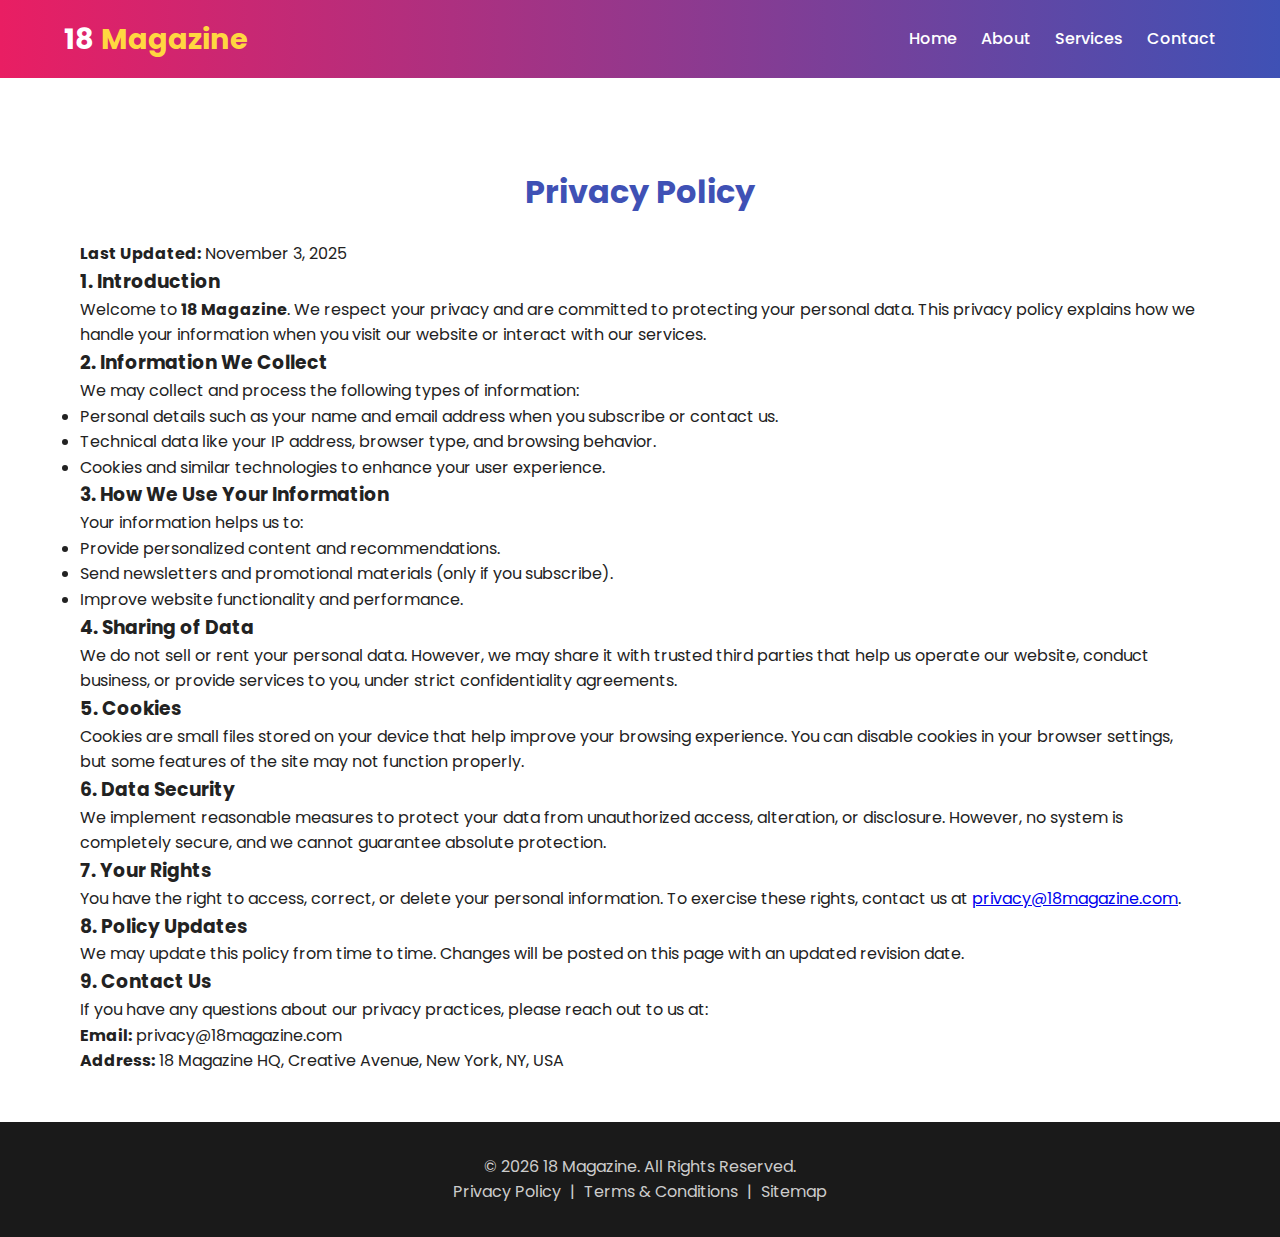
<file: privacy.html>
<!DOCTYPE html>
<html lang="en">
<head>
  <meta charset="UTF-8">
  <meta name="viewport" content="width=device-width, initial-scale=1.0">
  <meta name="description" content="Privacy Policy - 18 Magazine">
  <meta name="author" content="18 Magazine Team">
  <title>Privacy Policy | 18 Magazine</title>

  <!-- Favicon -->
  <link rel="icon" href="assets/img/favicon.ico" type="image/x-icon">

  <!-- Stylesheet -->
  <link rel="stylesheet" href="assets/css/style.css">

  <!-- Google Fonts -->
  <link href="https://fonts.googleapis.com/css2?family=Poppins:wght@400;600&display=swap" rel="stylesheet">
</head>
<body>
  <!-- ===== HEADER / NAV PLACEHOLDER ===== -->
  <header>
    <nav class="navbar">
      <div class="container">
        <h1 class="logo">18 <span>Magazine</span></h1>
        <ul class="nav-links">
          <li><a href="index.html">Home</a></li>
          <li><a href="pages/about.html">About</a></li>
          <li><a href="pages/services.html">Services</a></li>
          <li><a href="pages/contact.html">Contact</a></li>
        </ul>
      </div>
    </nav>
  </header>

  <!-- ===== MAIN CONTENT ===== -->
  <main class="container" style="padding: 3rem 1rem;">
    <h2 class="section-title">Privacy Policy</h2>
    <p><strong>Last Updated:</strong> November 3, 2025</p>
    
    <h3>1. Introduction</h3>
    <p>Welcome to <strong>18 Magazine</strong>. We respect your privacy and are committed to protecting your personal data. This privacy policy explains how we handle your information when you visit our website or interact with our services.</p>

    <h3>2. Information We Collect</h3>
    <p>We may collect and process the following types of information:</p>
    <ul>
      <li>Personal details such as your name and email address when you subscribe or contact us.</li>
      <li>Technical data like your IP address, browser type, and browsing behavior.</li>
      <li>Cookies and similar technologies to enhance your user experience.</li>
    </ul>

    <h3>3. How We Use Your Information</h3>
    <p>Your information helps us to:</p>
    <ul>
      <li>Provide personalized content and recommendations.</li>
      <li>Send newsletters and promotional materials (only if you subscribe).</li>
      <li>Improve website functionality and performance.</li>
    </ul>

    <h3>4. Sharing of Data</h3>
    <p>We do not sell or rent your personal data. However, we may share it with trusted third parties that help us operate our website, conduct business, or provide services to you, under strict confidentiality agreements.</p>

    <h3>5. Cookies</h3>
    <p>Cookies are small files stored on your device that help improve your browsing experience. You can disable cookies in your browser settings, but some features of the site may not function properly.</p>

    <h3>6. Data Security</h3>
    <p>We implement reasonable measures to protect your data from unauthorized access, alteration, or disclosure. However, no system is completely secure, and we cannot guarantee absolute protection.</p>

    <h3>7. Your Rights</h3>
    <p>You have the right to access, correct, or delete your personal information. To exercise these rights, contact us at <a href="mailto:privacy@18magazine.com">privacy@18magazine.com</a>.</p>

    <h3>8. Policy Updates</h3>
    <p>We may update this policy from time to time. Changes will be posted on this page with an updated revision date.</p>

    <h3>9. Contact Us</h3>
    <p>If you have any questions about our privacy practices, please reach out to us at:</p>
    <p><strong>Email:</strong> privacy@18magazine.com</p>
    <p><strong>Address:</strong> 18 Magazine HQ, Creative Avenue, New York, NY, USA</p>
  </main>

  <!-- ===== FOOTER ===== -->
  <footer>
    <div class="container">
      <p>&copy; <span id="year"></span> 18 Magazine. All Rights Reserved.</p>
      <div class="footer-links">
        <a href="privacy.html">Privacy Policy</a> |
        <a href="terms.html">Terms & Conditions</a> |
        <a href="sitemap.html">Sitemap</a>
      </div>
    </div>
  </footer>

  <!-- ===== JS ===== -->
  <script>
    document.getElementById("year").textContent = new Date().getFullYear();
  </script>
</body>
</html>
</file>
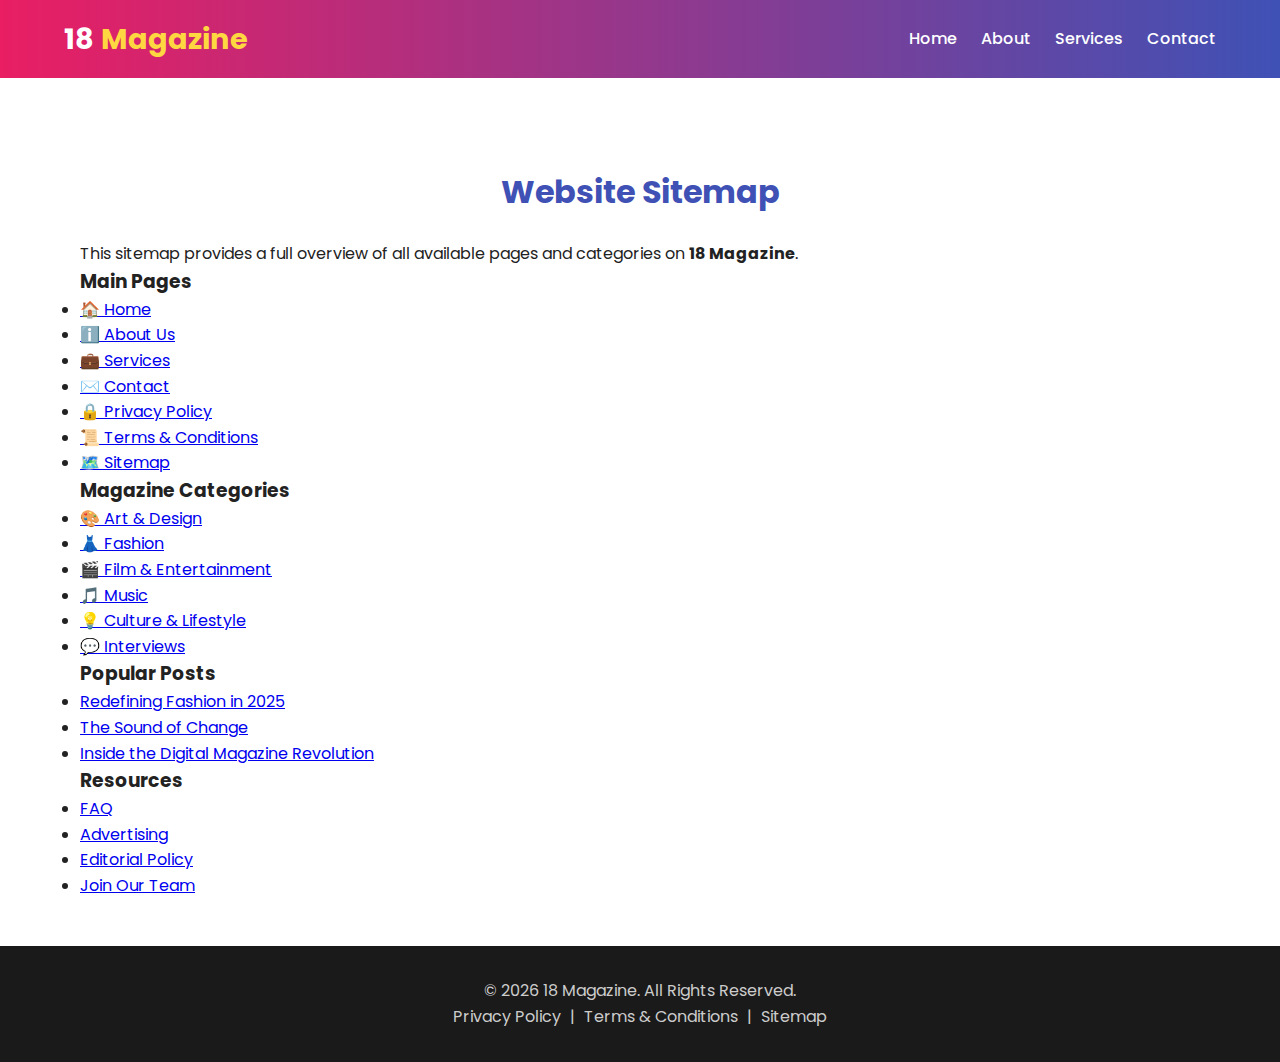
<file: sitemap.html>
<!DOCTYPE html>
<html lang="en">
<head>
  <meta charset="UTF-8">
  <meta name="viewport" content="width=device-width, initial-scale=1.0">
  <meta name="description" content="Sitemap - 18 Magazine">
  <meta name="author" content="18 Magazine Team">
  <title>Sitemap | 18 Magazine</title>

  <!-- Favicon -->
  <link rel="icon" href="assets/img/favicon.ico" type="image/x-icon">

  <!-- Stylesheet -->
  <link rel="stylesheet" href="assets/css/style.css">

  <!-- Google Fonts -->
  <link href="https://fonts.googleapis.com/css2?family=Poppins:wght@400;600&display=swap" rel="stylesheet">
</head>
<body>
  <!-- ===== HEADER / NAV PLACEHOLDER ===== -->
  <header>
    <nav class="navbar">
      <div class="container">
        <h1 class="logo">18 <span>Magazine</span></h1>
        <ul class="nav-links">
          <li><a href="index.html">Home</a></li>
          <li><a href="pages/about.html">About</a></li>
          <li><a href="pages/services.html">Services</a></li>
          <li><a href="pages/contact.html">Contact</a></li>
        </ul>
      </div>
    </nav>
  </header>

  <!-- ===== MAIN CONTENT ===== -->
  <main class="container" style="padding: 3rem 1rem;">
    <h2 class="section-title">Website Sitemap</h2>
    <p>This sitemap provides a full overview of all available pages and categories on <strong>18 Magazine</strong>.</p>

    <section class="sitemap-section">
      <h3>Main Pages</h3>
      <ul class="sitemap-list">
        <li><a href="index.html">🏠 Home</a></li>
        <li><a href="pages/about.html">ℹ️ About Us</a></li>
        <li><a href="pages/services.html">💼 Services</a></li>
        <li><a href="pages/contact.html">✉️ Contact</a></li>
        <li><a href="privacy.html">🔒 Privacy Policy</a></li>
        <li><a href="terms.html">📜 Terms & Conditions</a></li>
        <li><a href="sitemap.html">🗺️ Sitemap</a></li>
      </ul>
    </section>

    <section class="sitemap-section">
      <h3>Magazine Categories</h3>
      <ul class="sitemap-list">
        <li><a href="#">🎨 Art & Design</a></li>
        <li><a href="#">👗 Fashion</a></li>
        <li><a href="#">🎬 Film & Entertainment</a></li>
        <li><a href="#">🎵 Music</a></li>
        <li><a href="#">💡 Culture & Lifestyle</a></li>
        <li><a href="#">💬 Interviews</a></li>
      </ul>
    </section>

    <section class="sitemap-section">
      <h3>Popular Posts</h3>
      <ul class="sitemap-list">
        <li><a href="posts/post1.html">Redefining Fashion in 2025</a></li>
        <li><a href="posts/post2.html">The Sound of Change</a></li>
        <li><a href="posts/post3.html">Inside the Digital Magazine Revolution</a></li>
      </ul>
    </section>

    <section class="sitemap-section">
      <h3>Resources</h3>
      <ul class="sitemap-list">
        <li><a href="#">FAQ</a></li>
        <li><a href="#">Advertising</a></li>
        <li><a href="#">Editorial Policy</a></li>
        <li><a href="#">Join Our Team</a></li>
      </ul>
    </section>
  </main>

  <!-- ===== FOOTER ===== -->
  <footer>
    <div class="container">
      <p>&copy; <span id="year"></span> 18 Magazine. All Rights Reserved.</p>
      <div class="footer-links">
        <a href="privacy.html">Privacy Policy</a> |
        <a href="terms.html">Terms & Conditions</a> |
        <a href="sitemap.html">Sitemap</a>
      </div>
    </div>
  </footer>

  <!-- ===== JS ===== -->
  <script>
    document.getElementById("year").textContent = new Date().getFullYear();
  </script>
</body>
</html>
</file>
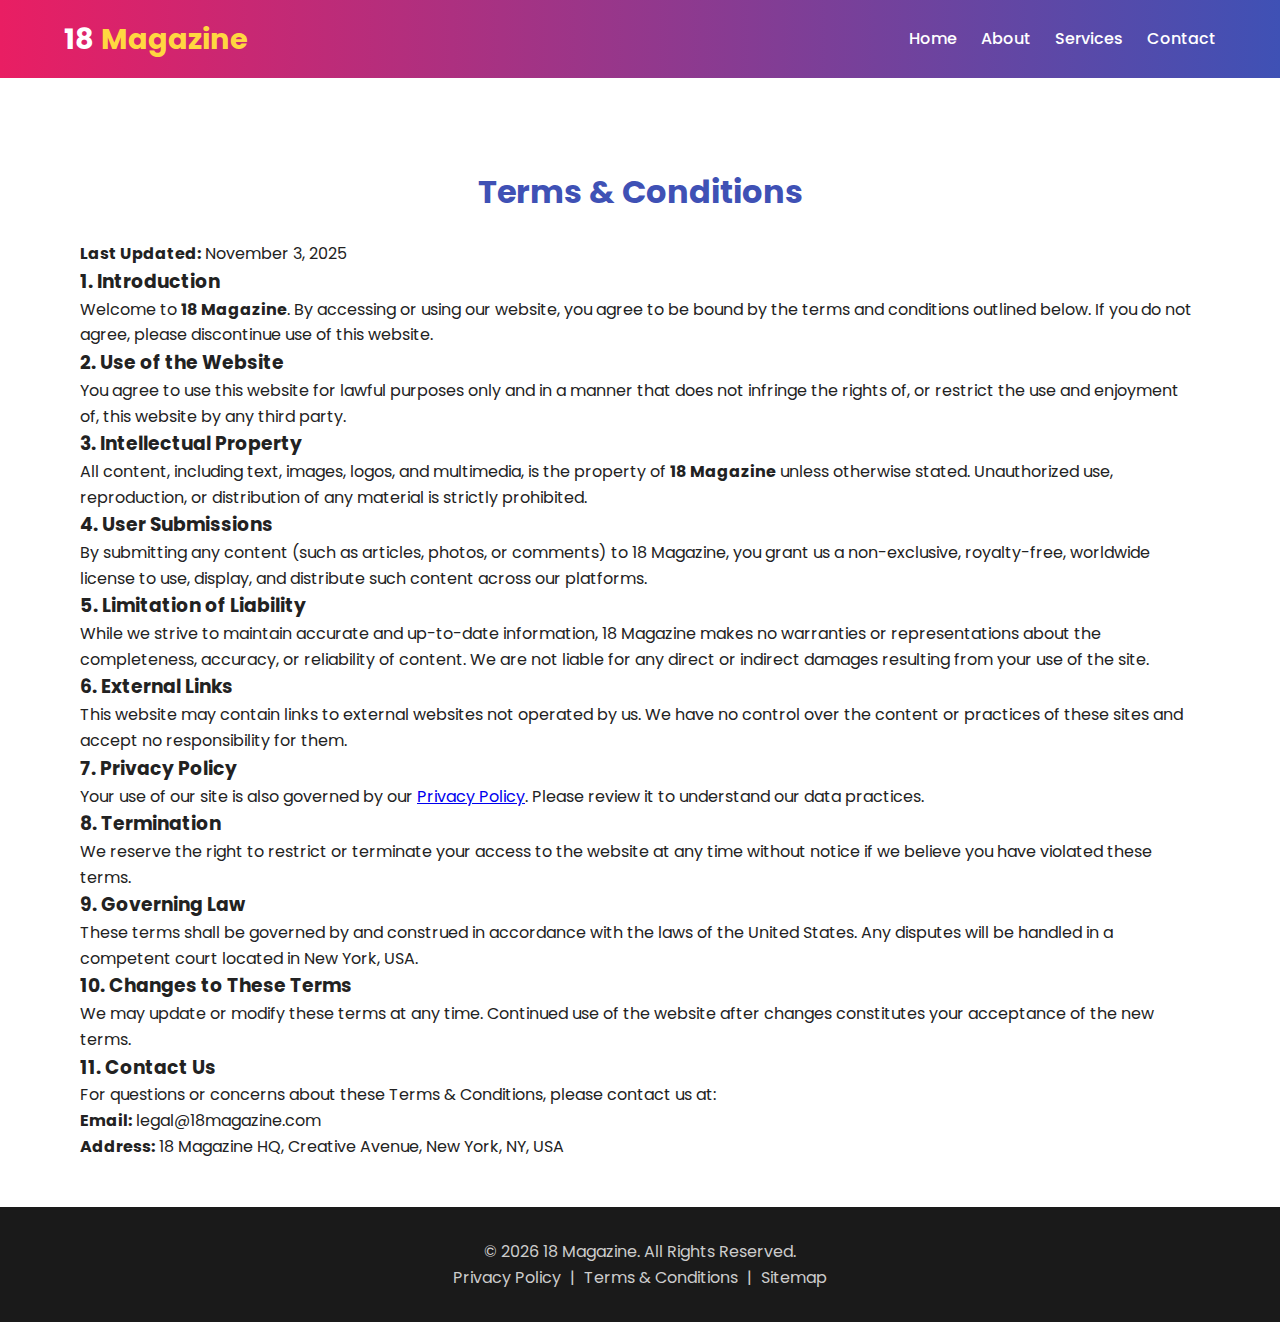
<file: terms.html>
<!DOCTYPE html>
<html lang="en">
<head>
  <meta charset="UTF-8">
  <meta name="viewport" content="width=device-width, initial-scale=1.0">
  <meta name="description" content="Terms and Conditions - 18 Magazine">
  <meta name="author" content="18 Magazine Team">
  <title>Terms & Conditions | 18 Magazine</title>

  <!-- Favicon -->
  <link rel="icon" href="assets/img/favicon.ico" type="image/x-icon">

  <!-- Stylesheet -->
  <link rel="stylesheet" href="assets/css/style.css">

  <!-- Google Fonts -->
  <link href="https://fonts.googleapis.com/css2?family=Poppins:wght@400;600&display=swap" rel="stylesheet">
</head>
<body>
  <!-- ===== HEADER / NAV PLACEHOLDER ===== -->
  <header>
    <nav class="navbar">
      <div class="container">
        <h1 class="logo">18 <span>Magazine</span></h1>
        <ul class="nav-links">
          <li><a href="index.html">Home</a></li>
          <li><a href="pages/about.html">About</a></li>
          <li><a href="pages/services.html">Services</a></li>
          <li><a href="pages/contact.html">Contact</a></li>
        </ul>
      </div>
    </nav>
  </header>

  <!-- ===== MAIN CONTENT ===== -->
  <main class="container" style="padding: 3rem 1rem;">
    <h2 class="section-title">Terms & Conditions</h2>
    <p><strong>Last Updated:</strong> November 3, 2025</p>

    <h3>1. Introduction</h3>
    <p>Welcome to <strong>18 Magazine</strong>. By accessing or using our website, you agree to be bound by the terms and conditions outlined below. If you do not agree, please discontinue use of this website.</p>

    <h3>2. Use of the Website</h3>
    <p>You agree to use this website for lawful purposes only and in a manner that does not infringe the rights of, or restrict the use and enjoyment of, this website by any third party.</p>

    <h3>3. Intellectual Property</h3>
    <p>All content, including text, images, logos, and multimedia, is the property of <strong>18 Magazine</strong> unless otherwise stated. Unauthorized use, reproduction, or distribution of any material is strictly prohibited.</p>

    <h3>4. User Submissions</h3>
    <p>By submitting any content (such as articles, photos, or comments) to 18 Magazine, you grant us a non-exclusive, royalty-free, worldwide license to use, display, and distribute such content across our platforms.</p>

    <h3>5. Limitation of Liability</h3>
    <p>While we strive to maintain accurate and up-to-date information, 18 Magazine makes no warranties or representations about the completeness, accuracy, or reliability of content. We are not liable for any direct or indirect damages resulting from your use of the site.</p>

    <h3>6. External Links</h3>
    <p>This website may contain links to external websites not operated by us. We have no control over the content or practices of these sites and accept no responsibility for them.</p>

    <h3>7. Privacy Policy</h3>
    <p>Your use of our site is also governed by our <a href="privacy.html">Privacy Policy</a>. Please review it to understand our data practices.</p>

    <h3>8. Termination</h3>
    <p>We reserve the right to restrict or terminate your access to the website at any time without notice if we believe you have violated these terms.</p>

    <h3>9. Governing Law</h3>
    <p>These terms shall be governed by and construed in accordance with the laws of the United States. Any disputes will be handled in a competent court located in New York, USA.</p>

    <h3>10. Changes to These Terms</h3>
    <p>We may update or modify these terms at any time. Continued use of the website after changes constitutes your acceptance of the new terms.</p>

    <h3>11. Contact Us</h3>
    <p>For questions or concerns about these Terms & Conditions, please contact us at:</p>
    <p><strong>Email:</strong> legal@18magazine.com</p>
    <p><strong>Address:</strong> 18 Magazine HQ, Creative Avenue, New York, NY, USA</p>
  </main>

  <!-- ===== FOOTER ===== -->
  <footer>
    <div class="container">
      <p>&copy; <span id="year"></span> 18 Magazine. All Rights Reserved.</p>
      <div class="footer-links">
        <a href="privacy.html">Privacy Policy</a> |
        <a href="terms.html">Terms & Conditions</a> |
        <a href="sitemap.html">Sitemap</a>
      </div>
    </div>
  </footer>

  <!-- ===== JS ===== -->
  <script>
    document.getElementById("year").textContent = new Date().getFullYear();
  </script>
</body>
</html>
</file>
<file: assets/css/style.css>
/* =========================================================
   18 MAGAZINE — MAIN STYLESHEET
   Author: 18 Magazine Team
   Description: Vibrant, responsive, and modern layout
   ========================================================= */

/* ---------- RESET & BASICS ---------- */
* {
  margin: 0;
  padding: 0;
  box-sizing: border-box;
}

body {
  font-family: "Poppins", sans-serif;
  color: #222;
  background-color: #fff;
  line-height: 1.6;
  overflow-x: hidden;
}

img {
  max-width: 100%;
  border-radius: 10px;
}

.container {
  width: 90%;
  max-width: 1200px;
  margin: 0 auto;
}

/* ---------- COLORS ---------- */
:root {
  --primary: #e91e63;
  --secondary: #ff9800;
  --dark: #1a1a1a;
  --light: #fafafa;
  --accent: #3f51b5;
}

/* ---------- NAVBAR ---------- */
.navbar {
  background: linear-gradient(90deg, var(--primary), var(--accent));
  color: #fff;
  padding: 1rem 0;
}

.navbar .container {
  display: flex;
  justify-content: space-between;
  align-items: center;
}

.logo {
  font-size: 1.8rem;
  font-weight: 700;
}

.logo span {
  color: #ffd740;
}

.nav-links {
  list-style: none;
  display: flex;
  gap: 1.5rem;
}

.nav-links a {
  color: #fff;
  text-decoration: none;
  font-weight: 500;
  transition: opacity 0.3s;
}

.nav-links a:hover {
  opacity: 0.8;
}

/* ---------- HERO SECTION ---------- */
.hero {
  background: linear-gradient(rgba(0, 0, 0, 0.5), rgba(0, 0, 0, 0.6)),
              url('../img/hero-bg.jpg') center/cover no-repeat;
  color: #fff;
  text-align: center;
  padding: 8rem 2rem;
  border-bottom: 4px solid var(--primary);
}

.hero h2 {
  font-size: 2.8rem;
  margin-bottom: 1rem;
}

.hero p {
  font-size: 1.1rem;
  margin-bottom: 2rem;
}

.btn {
  background: var(--secondary);
  color: #00ff07;
  padding: 0.8rem 1.5rem;
  border-radius: 50px;
  border: none;
  text-decoration: none;
  font-weight: 600;
  transition: background 0.3s, transform 0.3s;
}

.btn:hover {
  background: var(--primary);
  transform: translateY(-2px);
}

.btn-outline {
  border: 2px solid var(--primary);
  color: var(--primary);
  padding: 0.7rem 1.4rem;
  border-radius: 50px;
  text-decoration: none;
  font-weight: 600;
  transition: all 0.3s;
}

.btn-outline:hover {
  background: var(--primary);
  color: #fff;
}

/* ---------- SECTIONS ---------- */
.section-title {
  text-align: center;
  font-size: 2rem;
  margin: 2.5rem 0 1.5rem;
  color: var(--accent);
}

.grid-3, .grid-2 {
  display: grid;
  gap: 2rem;
}

.grid-3 {
  grid-template-columns: repeat(auto-fit, minmax(280px, 1fr));
}

.grid-2 {
  grid-template-columns: repeat(auto-fit, minmax(400px, 1fr));
}

/* ---------- CARD STYLES ---------- */
.card {
  background: #fff;
  border-radius: 12px;
  box-shadow: 0 6px 12px rgba(0,0,0,0.1);
  padding: 1rem;
  transition: transform 0.3s, box-shadow 0.3s;
}

.card:hover {
  transform: translateY(-5px);
  box-shadow: 0 10px 20px rgba(0,0,0,0.15);
}

.card h3 {
  color: var(--primary);
  margin: 0.8rem 0;
}

.card p {
  font-size: 0.95rem;
  margin-bottom: 1rem;
}

/* ---------- CULTURE SECTION ---------- */
.culture img {
  border-radius: 15px;
}

.culture article {
  background: linear-gradient(145deg, #fff, #f5f5f5);
  padding: 1rem;
  border-radius: 10px;
}

/* ---------- BEHIND SCENES ---------- */
.behind-scenes {
  background: linear-gradient(135deg, #ff9800, #ff4081);
  color: #fff;
  text-align: center;
  padding: 4rem 1rem;
}

.behind-scenes video {
  width: 80%;
  border-radius: 10px;
  margin: 1rem 0;
}

.behind-scenes .caption {
  font-style: italic;
  opacity: 0.9;
}

/* ---------- TEAM SECTION ---------- */
.team .card img {
  border-radius: 50%;
  width: 120px;
  height: 120px;
  object-fit: cover;
  margin-bottom: 1rem;
}

.team .card {
  text-align: center;
  background: linear-gradient(145deg, #fff, #f0f0f0);
}

/* ---------- NEWSLETTER ---------- */
.newsletter {
  background: linear-gradient(90deg, var(--accent), var(--primary));
  color: #fff;
  text-align: center;
  padding: 3rem 1rem;
}

.newsletter input {
  padding: 0.8rem 1rem;
  border: none;
  border-radius: 30px;
  width: 250px;
  margin-right: 0.5rem;
}

.newsletter button {
  border: none;
  border-radius: 30px;
  padding: 0.8rem 1.5rem;
  background: var(--secondary);
  color: #fff;
  font-weight: 600;
  cursor: pointer;
  transition: background 0.3s;
}

.newsletter button:hover {
  background: #fff;
  color: var(--primary);
}

/* ---------- FOOTER ---------- */
footer {
  background: var(--dark);
  color: #ccc;
  text-align: center;
  padding: 2rem 1rem;
}

.footer-links a {
  color: #ccc;
  text-decoration: none;
  margin: 0 5px;
}

.footer-links a:hover {
  color: var(--secondary);
}

/* ---------- AGE VERIFICATION MODAL ---------- */
.modal {
  display: none;
  position: fixed;
  z-index: 999;
  left: 0; top: 0;
  width: 100%;
  height: 100%;
  background-color: rgba(10, 10, 10, 0.8);
  justify-content: center;
  align-items: center;
  animation: fadeIn 0.5s ease;
}

.modal-content {
  background: #fff;
  color: #222;
  padding: 2rem;
  border-radius: 12px;
  text-align: center;
  width: 90%;
  max-width: 400px;
  box-shadow: 0 8px 25px rgba(0,0,0,0.2);
}

.modal-content h2 {
  color: var(--primary);
  margin-bottom: 1rem;
}

.modal-actions {
  margin-top: 1.5rem;
  display: flex;
  justify-content: space-around;
}

@keyframes fadeIn {
  from {opacity: 0;}
  to {opacity: 1;}
}

/* ---------- RESPONSIVE ---------- */
@media (max-width: 768px) {
  .nav-links {
    flex-direction: column;
    background: var(--accent);
    position: absolute;
    top: 70px;
    right: 0;
    width: 200px;
    display: none;
  }

  .nav-links.show {
    display: flex;
  }

  .hero {
    padding: 5rem 1rem;
  }

  .hero h2 {
    font-size: 2rem;
  }
}
</file>
